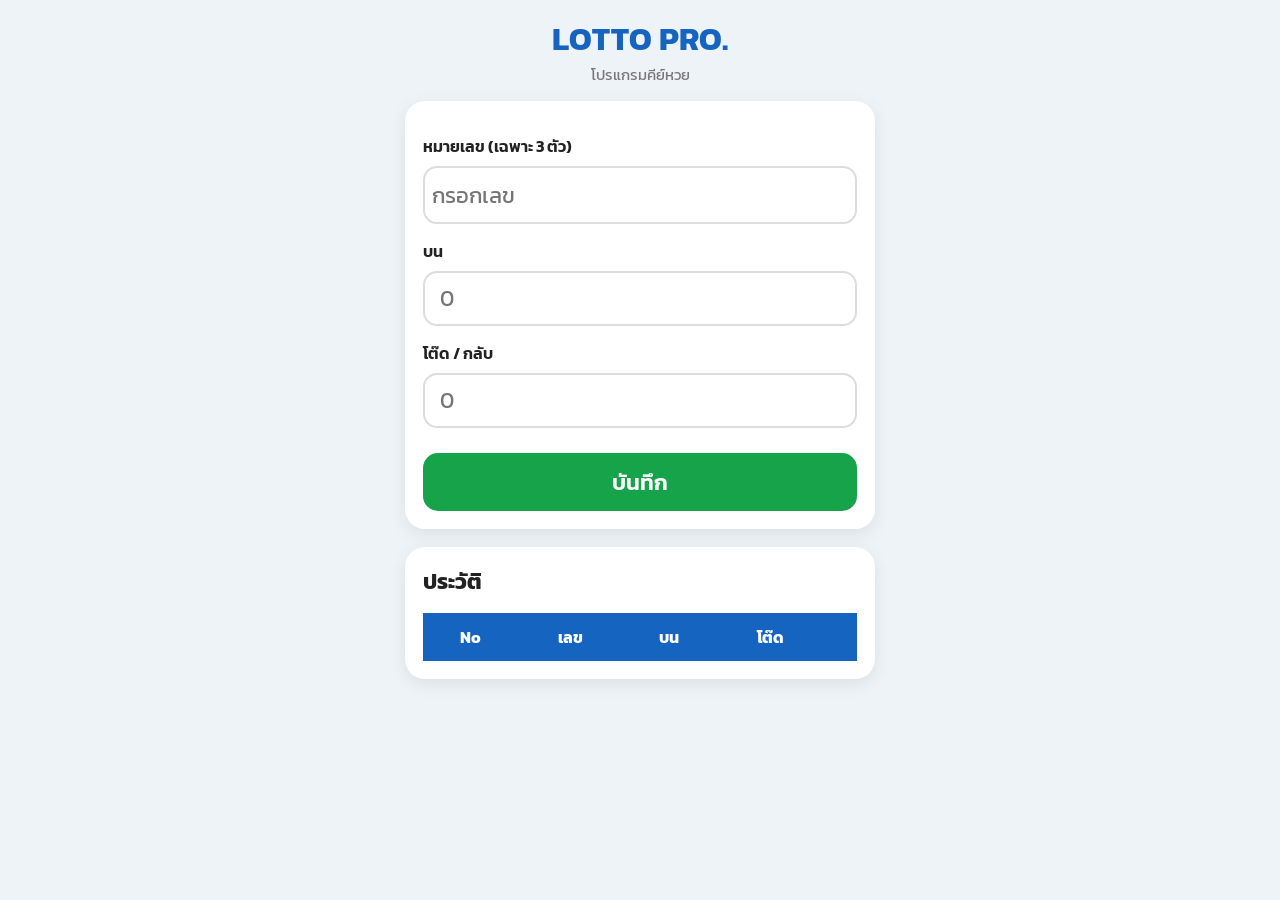
<file: index.html>
<!DOCTYPE html>
<html lang="th">

<head>

<meta charset="UTF-8">

<meta name="viewport"
content="width=device-width, initial-scale=1.0">

<title>LOTTO PRO BY YUTH</title>

<link rel="stylesheet"
href="style.css">

<link href="https://fonts.googleapis.com/css2?family=Kanit:wght@300;400;500;600;700&display=swap"
rel="stylesheet">

</head>


<body>


<div class="app">


<header>

<h1>LOTTO PRO.</h1>

<p>โปรแกรมคีย์หวย</p>

</header>



<div class="card">


<label>
หมายเลข (เฉพาะ 3 ตัว)
</label>


<div id="tagContainer"
class="tag-container">


<input
id="numberInput"
type="tel"
inputmode="numeric"
autocomplete="off"
placeholder="กรอกเลข">


</div>



<label>
บน
</label>


<input
id="topInput"
type="tel"
inputmode="numeric"
autocomplete="off"
placeholder="0">



<label>
โต๊ด / กลับ
</label>


<input
id="todInput"
type="tel"
inputmode="numeric"
autocomplete="off"
placeholder="0">



<button id="saveBtn">
บันทึก
</button>


</div>





<div class="history card">


<h2>
ประวัติ
</h2>



<table>


<thead>

<tr>

<th>No</th>

<th>เลข</th>

<th>บน</th>

<th>โต๊ด</th>

<th></th>

</tr>


</thead>



<tbody id="historyBody">


</tbody>



</table>


</div>



</div>




<script src="config.js"></script>

<script src="script.js"></script>


</body>


</html>
</file>
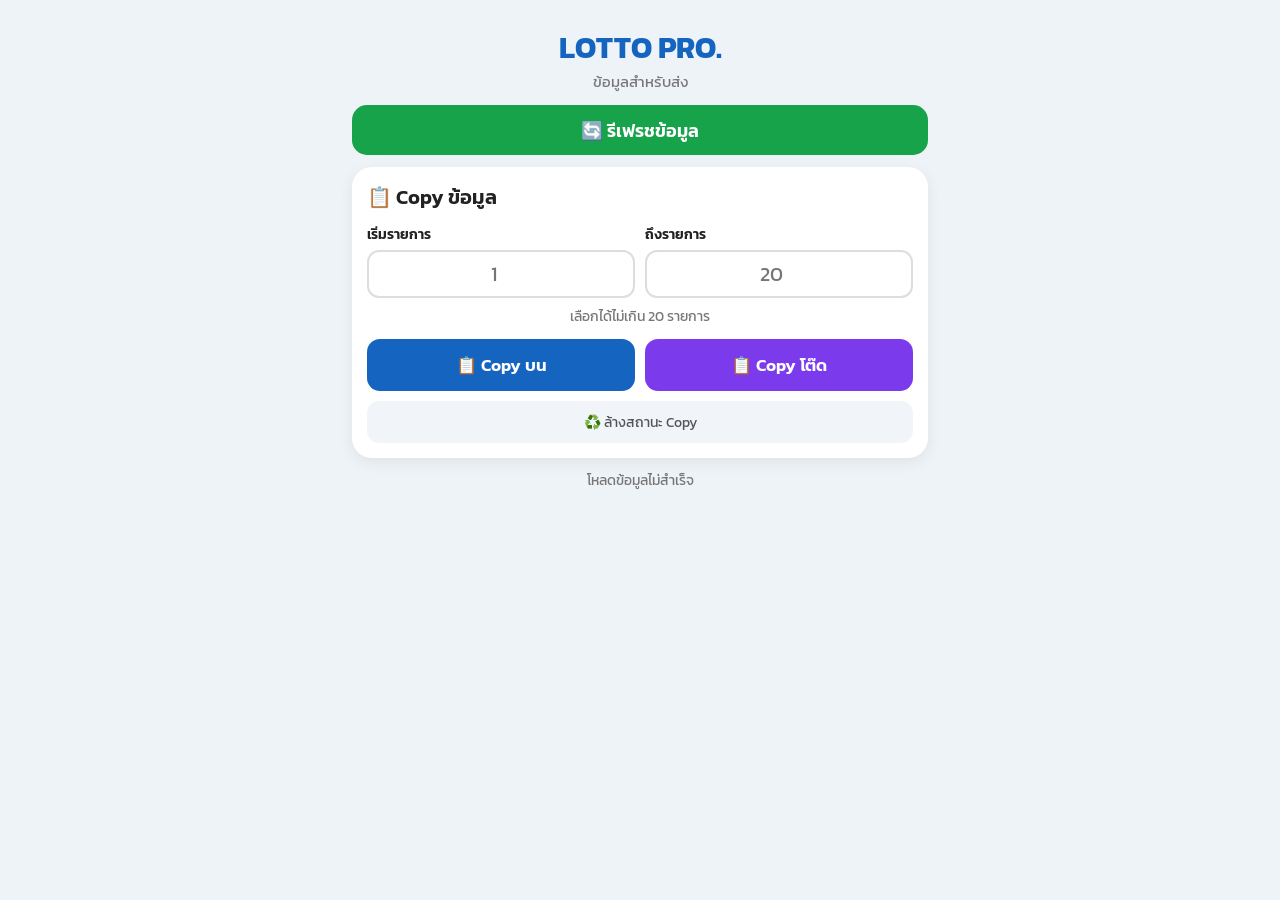
<file: send.html>
<!DOCTYPE html>
<html lang="th">

<head>

<meta charset="UTF-8">

<meta name="viewport"
content="width=device-width, initial-scale=1.0">

<title>LOTTO PRO - ส่งข้อมูล</title>

<link rel="stylesheet"
href="send.css">

<link href="https://fonts.googleapis.com/css2?family=Kanit:wght@300;400;500;600;700&display=swap"
rel="stylesheet">

</head>


<body>


<div class="app">


    <!-- =================================
         HEADER
    ================================== -->

    <header>

        <div class="logo">
            LOTTO PRO.
        </div>

        <div class="subtitle">
            ข้อมูลสำหรับส่ง
        </div>


        <button
            id="refreshBtn"
            class="refresh-btn">

            🔄 รีเฟรชข้อมูล

        </button>

    </header>



    <!-- =================================
         COPY CONTROL
    ================================== -->

    <div class="card copy-card">


        <div class="section-title">

            <span>
                📋 Copy ข้อมูล
            </span>

        </div>


        <div class="range">


            <div class="range-box">

                <label>
                    เริ่มรายการ
                </label>

                <input
                    id="startNo"
                    type="number"
                    min="1"
                    placeholder="1">

            </div>


            <div class="range-box">

                <label>
                    ถึงรายการ
                </label>

                <input
                    id="endNo"
                    type="number"
                    min="1"
                    placeholder="20">

            </div>


        </div>


        <div
            id="copyInfo"
            class="copy-info">

            เลือกได้ไม่เกิน 20 รายการ

        </div>



        <div class="copy-buttons">


            <button
                id="copyTopBtn"
                class="copy-btn top-btn">

                <span>📋</span>

                <span>
                    Copy บน
                </span>

            </button>



            <button
                id="copyTodBtn"
                class="copy-btn tod-btn">

                <span>📋</span>

                <span>
                    Copy โต๊ด
                </span>

            </button>


        </div>



        <button
            id="clearCopiedBtn"
            class="clear-btn">

            ♻️ ล้างสถานะ Copy

        </button>


    </div>



    <!-- =================================
         STATUS
    ================================== -->

    <div
        id="status"
        class="status">

        กำลังโหลดข้อมูล...

    </div>



    <!-- =================================
         DATA
    ================================== -->

    <div
        id="dataBody"
        class="data-list">

    </div>



    <!-- =================================
         EMPTY
    ================================== -->

    <div
        id="emptyMessage"
        class="empty"
        style="display:none;">

        ไม่พบข้อมูล

    </div>


</div>


<script src="send.js"></script>

</body>

</html>
</file>
<file: style.css>
*{
    box-sizing:border-box;
    margin:0;
    padding:0;
}

body{

    font-family:'Kanit',sans-serif;

    background:#eef3f8;

    color:#222;

}


.app{

    width:100%;

    max-width:500px;

    margin:auto;

    padding:15px;

}



header{

    text-align:center;

    margin-bottom:15px;

}



header h1{

    font-size:32px;

    color:#1565c0;

    font-weight:700;

}


header p{

    color:#777;

    font-size:15px;

}




.card{

    background:white;

    border-radius:20px;

    padding:18px;

    margin-bottom:18px;

    box-shadow:0 5px 18px rgba(0,0,0,.08);

}



label{

    display:block;

    margin-top:15px;

    margin-bottom:8px;

    font-size:16px;

    font-weight:600;

}



input{

    width:100%;

    height:55px;

    border-radius:14px;

    border:2px solid #ddd;

    padding:0 15px;

    font-size:22px;

    font-family:'Kanit';

    outline:none;

}



input:focus{

    border-color:#1976d2;

    box-shadow:0 0 0 3px rgba(25,118,210,.15);

}





.tag-container{

    min-height:58px;

    width:100%;

    border:2px solid #ddd;

    border-radius:14px;

    padding:7px;

    display:flex;

    flex-wrap:wrap;

    gap:7px;

    align-items:center;

}



#numberInput{

    flex:1;

    min-width:80px;

    height:38px;

    border:none;

    box-shadow:none;

    padding:0;

}



#numberInput:focus{

    box-shadow:none;

}




.tag{

    background:#1976d2;

    color:white;

    padding:8px 12px;

    border-radius:30px;

    font-size:18px;

    display:flex;

    align-items:center;

    animation:show .2s;

}



.tag span{

    margin-left:8px;

    background:rgba(255,255,255,.25);

    width:22px;

    height:22px;

    border-radius:50%;

    display:flex;

    align-items:center;

    justify-content:center;

    cursor:pointer;

}



button{

    margin-top:25px;

    width:100%;

    height:58px;

    border:none;

    border-radius:15px;

    background:#16a34a;

    color:white;

    font-size:22px;

    font-family:'Kanit';

    font-weight:600;

}



button:active{

    transform:scale(.98);

}




.history h2{

    font-size:22px;

    margin-bottom:15px;

}





table{

    width:100%;

    border-collapse:collapse;

}



thead{

    background:#1565c0;

    color:white;

}



th{

    padding:12px 5px;

}



td{

    padding:12px 5px;

    text-align:center;

    border-bottom:1px solid #eee;

    font-size:16px;

}



tbody tr:nth-child(even){

    background:#f8fafc;

}



.delete-btn{

    background:#dc2626;

    width:32px;

    height:32px;

    border-radius:50%;

    font-size:16px;

    padding:0;

    margin:0;

}



@keyframes show{

    from{

        opacity:0;

        transform:scale(.5);

    }


    to{

        opacity:1;

        transform:scale(1);

    }

}



@media(max-width:400px){

    header h1{

        font-size:26px;

    }


    input{

        font-size:20px;

    }

}

button:disabled{
    opacity:.6;
}
</file>
<file: send.css>
/* =====================================
   LOTTO PRO SEND
   MOBILE DESIGN
===================================== */


*{

    box-sizing:border-box;

    margin:0;

    padding:0;

}


body{

    font-family:'Kanit',sans-serif;

    background:#eef3f8;

    color:#222;

}


.app{

    width:100%;

    max-width:600px;

    margin:auto;

    padding:12px;

}



/* =====================================
   HEADER
===================================== */


header{

    text-align:center;

    margin-bottom:12px;

}


.logo{

    font-size:30px;

    font-weight:700;

    color:#1565c0;

}


.subtitle{

    color:#777;

    font-size:15px;

    margin-bottom:12px;

}


.refresh-btn{

    width:100%;

    height:50px;

    border:none;

    border-radius:15px;

    background:#16a34a;

    color:white;

    font-family:'Kanit';

    font-size:18px;

    font-weight:600;

    cursor:pointer;

}


.refresh-btn:active{

    transform:scale(.98);

}


.refresh-btn:disabled{

    opacity:.6;

}



/* =====================================
   CARD
===================================== */


.card{

    background:white;

    border-radius:20px;

    padding:15px;

    margin-bottom:12px;

    box-shadow:
        0 4px 15px rgba(0,0,0,.07);

}


.section-title{

    font-size:20px;

    font-weight:600;

    margin-bottom:12px;

}



/* =====================================
   RANGE
===================================== */


.range{

    display:grid;

    grid-template-columns:1fr 1fr;

    gap:10px;

}


.range-box label{

    display:block;

    font-size:14px;

    font-weight:600;

    margin-bottom:5px;

}


.range-box input{

    width:100%;

    height:48px;

    border:2px solid #ddd;

    border-radius:12px;

    padding:0 12px;

    font-family:'Kanit';

    font-size:20px;

    text-align:center;

    outline:none;

}


.range-box input:focus{

    border-color:#1976d2;

}


.copy-info{

    margin-top:8px;

    text-align:center;

    color:#777;

    font-size:14px;

}



/* =====================================
   COPY BUTTON
===================================== */


.copy-buttons{

    display:grid;

    grid-template-columns:1fr 1fr;

    gap:10px;

    margin-top:12px;

}


.copy-btn{

    height:52px;

    border:none;

    border-radius:13px;

    color:white;

    font-family:'Kanit';

    font-size:17px;

    font-weight:600;

    cursor:pointer;

}


.top-btn{

    background:#1565c0;

}


.tod-btn{

    background:#7c3aed;

}


.copy-btn:active{

    transform:scale(.97);

}



.clear-btn{

    width:100%;

    height:42px;

    border:none;

    border-radius:12px;

    margin-top:10px;

    background:#f1f5f9;

    color:#555;

    font-family:'Kanit';

    font-size:14px;

    cursor:pointer;

}


.clear-btn:active{

    transform:scale(.98);

}



/* =====================================
   STATUS
===================================== */


.status{

    text-align:center;

    color:#777;

    font-size:14px;

    margin:8px 0 12px;

}



/* =====================================
   DATA CARD
===================================== */


.data-list{

    display:flex;

    flex-direction:column;

    gap:10px;

}


.data-card{

    background:white;

    border-radius:18px;

    padding:14px;

    box-shadow:
        0 3px 12px rgba(0,0,0,.06);

}



/* =====================================
   NUMBER HEADER
===================================== */


.number-header{

    display:flex;

    align-items:center;

    justify-content:center;

    gap:8px;

    margin-bottom:12px;

}


.no{

    font-size:13px;

    color:#888;

    background:#f1f5f9;

    padding:3px 9px;

    border-radius:20px;

}


.number{

    font-size:28px;

    font-weight:700;

    color:#1565c0;

    letter-spacing:2px;

}



/* =====================================
   SEND BOX
===================================== */


.send-grid{

    display:grid;

    grid-template-columns:1fr 1fr;

    gap:8px;

}


.send-box{

    border-radius:13px;

    padding:10px 6px;

    text-align:center;

}


.send-box.top{

    background:#eff6ff;

}


.send-box.tod{

    background:#f5f3ff;

}


.send-label{

    font-size:13px;

    color:#777;

    margin-bottom:2px;

}


.send-value{

    font-family:monospace;

    font-size:19px;

    font-weight:600;

    word-break:break-all;

}


.send-box.top .send-value{

    color:#1565c0;

}


.send-box.tod .send-value{

    color:#7c3aed;

}


.empty-value{

    color:#bbb !important;

}



/* =====================================
   COPIED STATUS
===================================== */


.copied-status{

    display:flex;

    justify-content:center;

    align-items:center;

    gap:6px;

    flex-wrap:wrap;

    margin-top:10px;

}


.copied-badge{

    font-size:12px;

    padding:3px 9px;

    border-radius:20px;

    font-weight:500;

}


.copied-top{

    background:#dbeafe;

    color:#1565c0;

}


.copied-tod{

    background:#ede9fe;

    color:#7c3aed;

}



/* =====================================
   EMPTY
===================================== */


.empty{

    background:white;

    border-radius:18px;

    padding:30px;

    text-align:center;

    color:#888;

}



/* =====================================
   MOBILE
===================================== */


@media(max-width:400px){

    .app{

        padding:9px;

    }


    .logo{

        font-size:27px;

    }


    .number{

        font-size:25px;

    }


    .send-value{

        font-size:17px;

    }


    .copy-btn{

        font-size:16px;

    }

}



/* =====================================
   DESKTOP
===================================== */


@media(min-width:601px){

    .app{

        padding-top:25px;

    }

}
</file>
